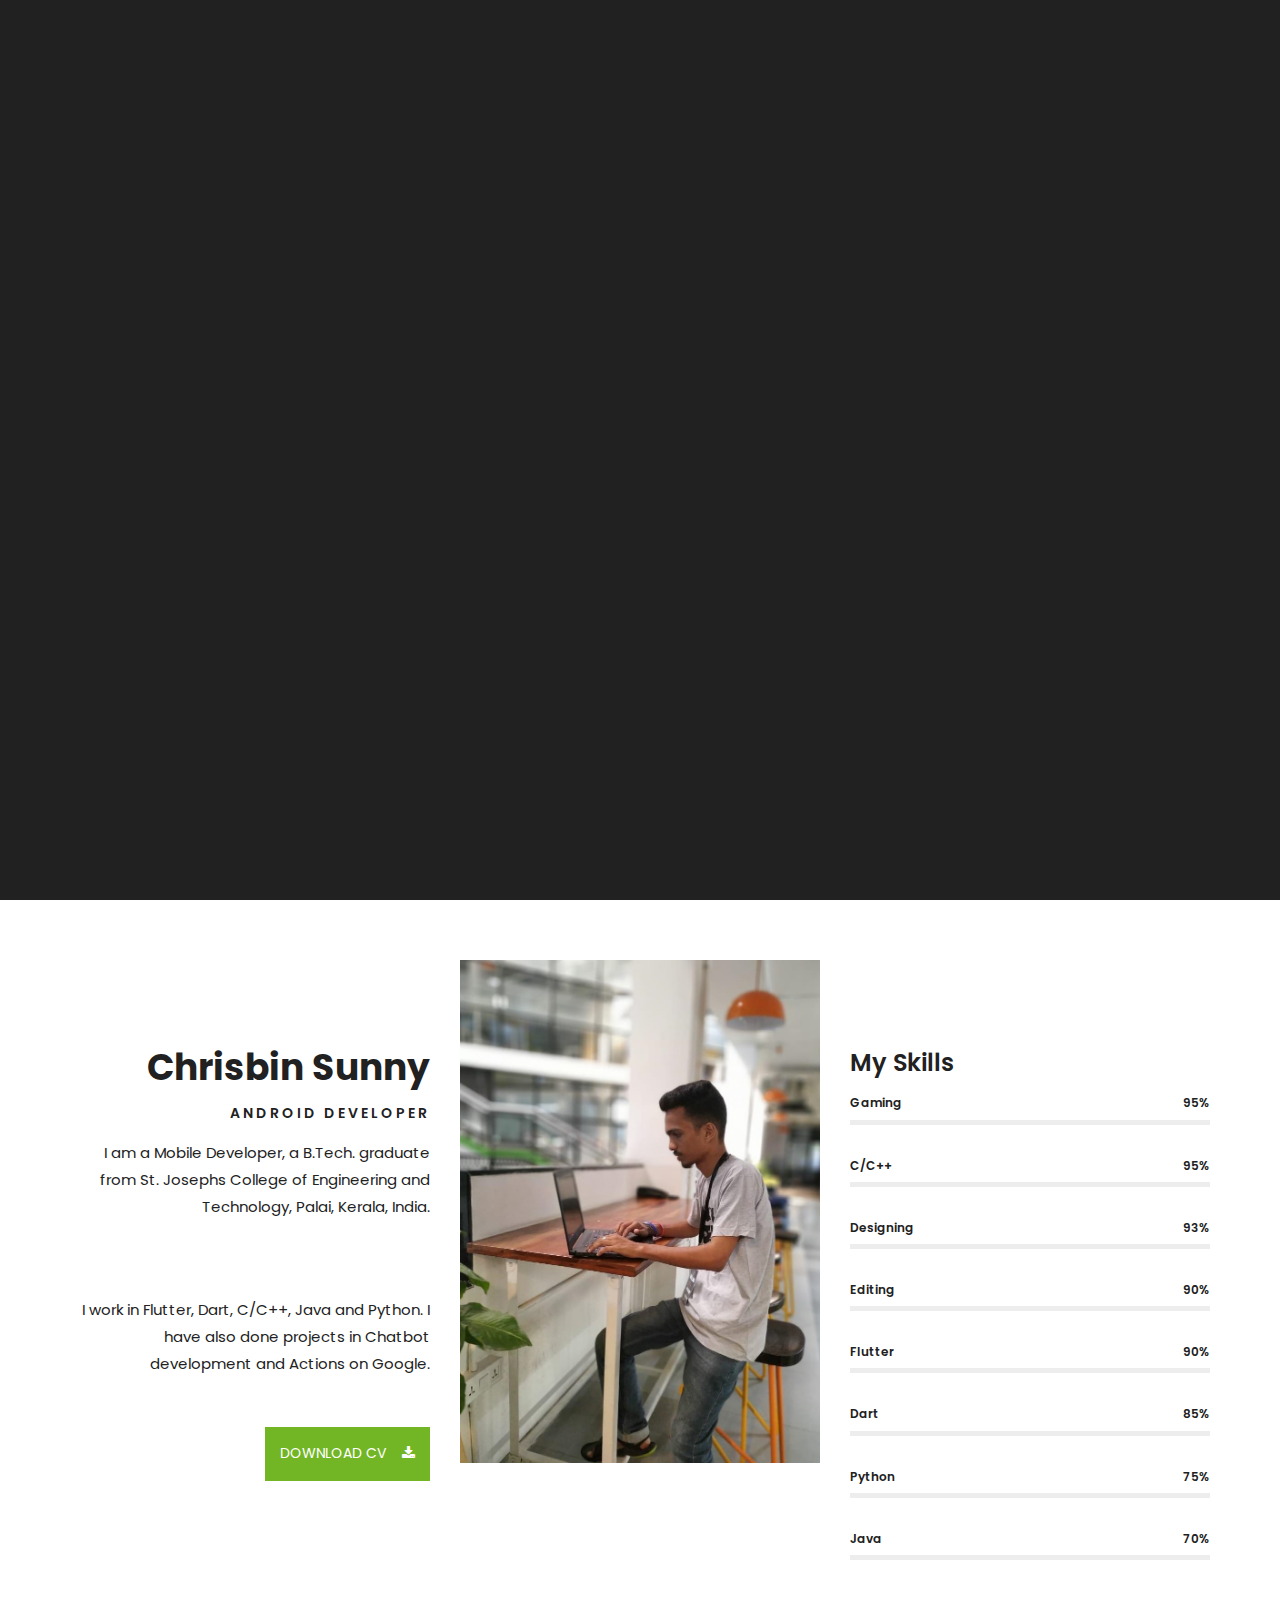
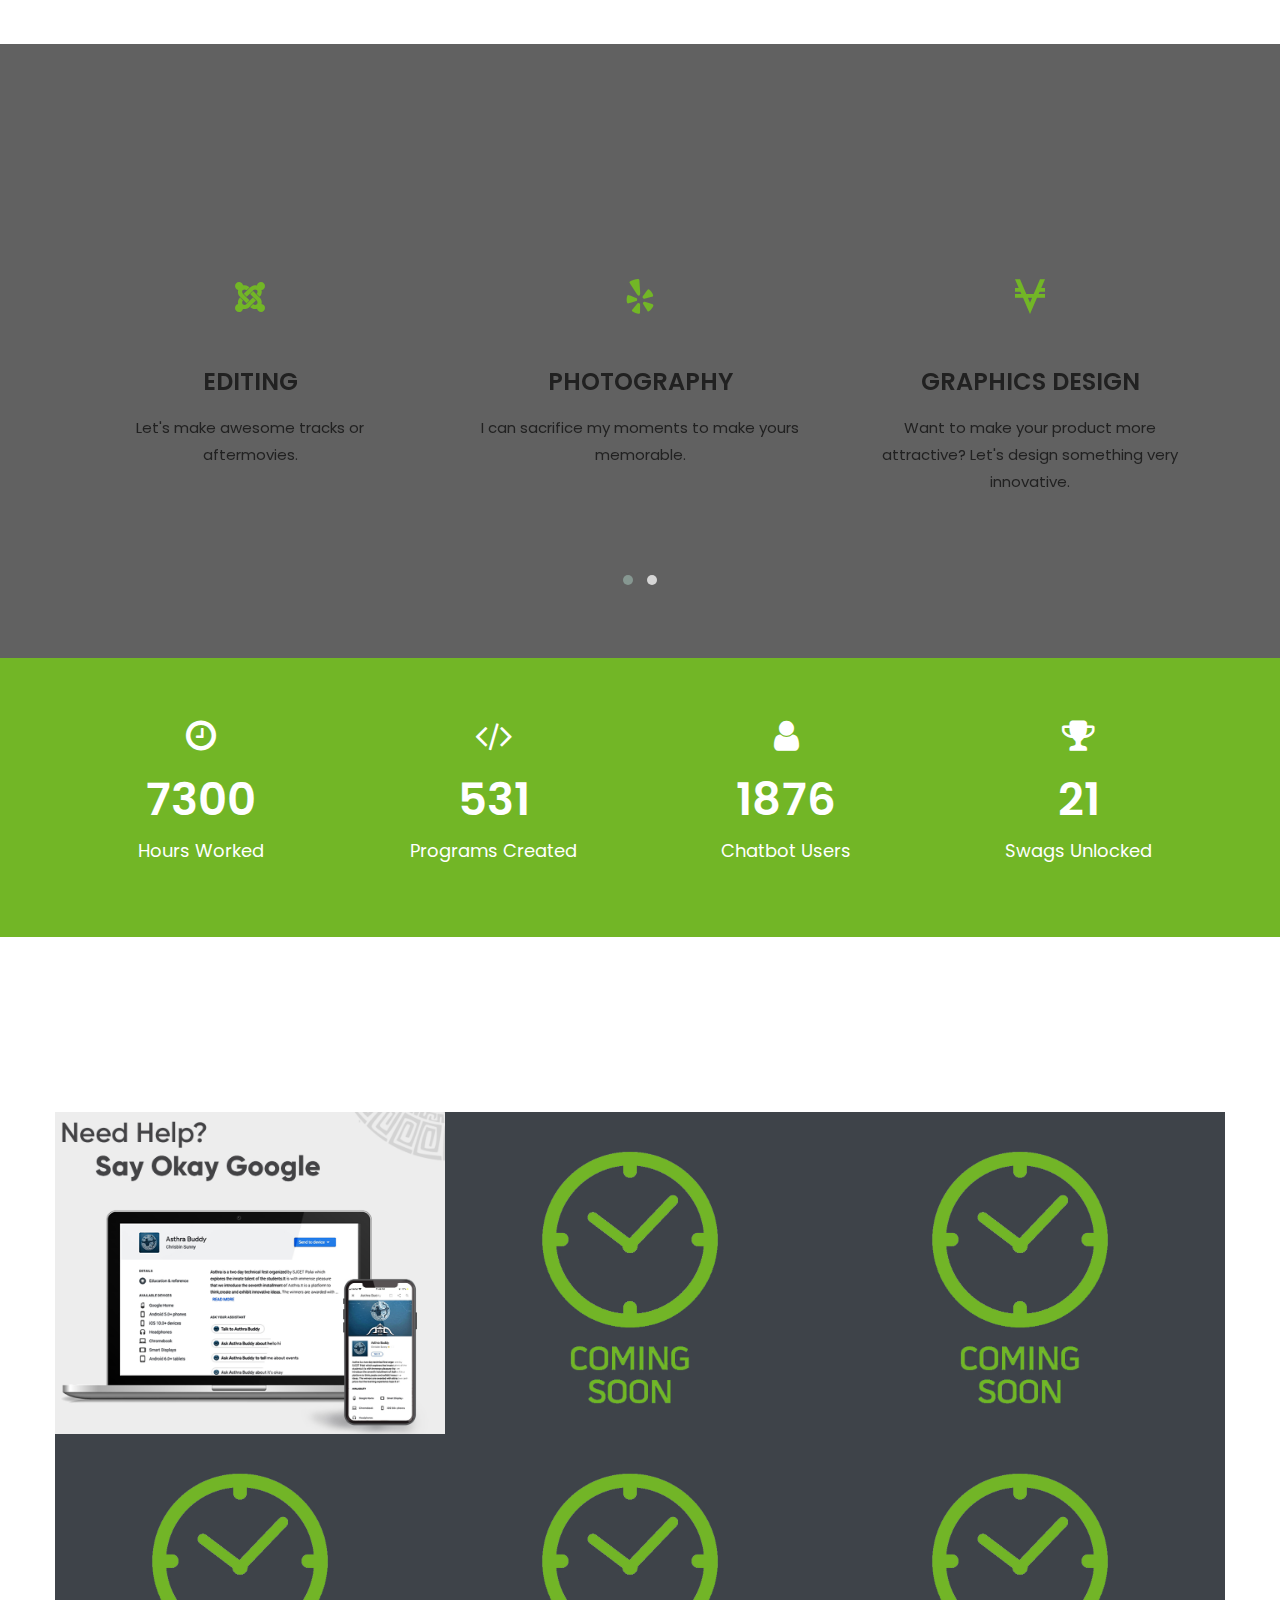
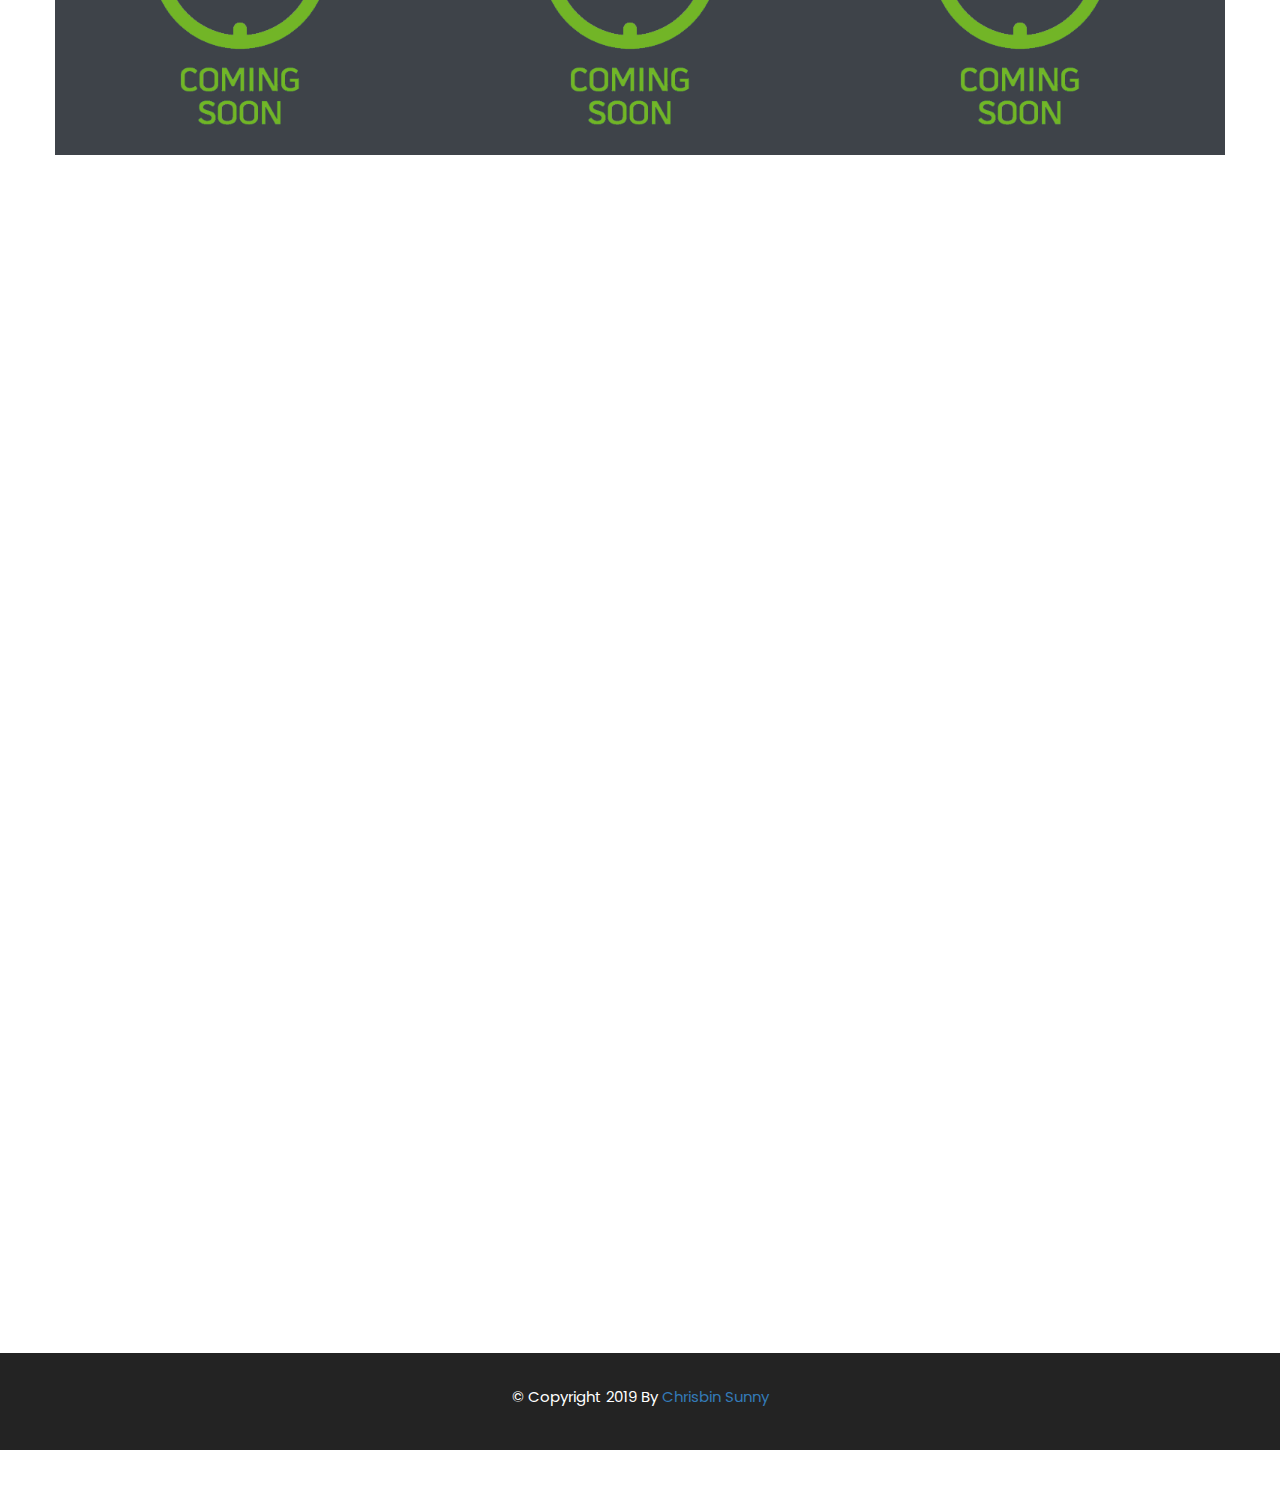
<file: index.html>
<!doctype html>
<html lang="en">
<head>
    <meta charset="UTF-8">
    <meta http-equiv="x-ua-compatible" content="ie=edge">
    <meta name="description" content="Chrisbin Sunny | Personal Portfolio | Contact Me">
    <meta name="keywords" content="onepage, developer, resume, cv, personal, portfolio, personal resume, clean, modern">
    <meta name="author" content="MouriTheme">
    <meta name="viewport" content="width=device-width, initial-scale=1">

    <title>Chrisbin Sunny -Personal Portfolio </title>

    <!--==========Favicon==========-->

    <link rel="apple-touch-icon" sizes="57x57" href="favicon/apple-icon-57x57.png">
    <link rel="apple-touch-icon" sizes="60x60" href="favicon/apple-icon-60x60.png">
    <link rel="apple-touch-icon" sizes="72x72" href="favicon/apple-icon-72x72.png">
    <link rel="apple-touch-icon" sizes="76x76" href="favicon/apple-icon-76x76.png">
    <link rel="apple-touch-icon" sizes="114x114" href="favicon/apple-icon-114x114.png">
    <link rel="apple-touch-icon" sizes="120x120" href="favicon/apple-icon-120x120.png">
    <link rel="apple-touch-icon" sizes="144x144" href="favicon/apple-icon-144x144.png">
    <link rel="apple-touch-icon" sizes="152x152" href="favicon/apple-icon-152x152.png">
    <link rel="apple-touch-icon" sizes="180x180" href="favicon/apple-icon-180x180.png">
    <link rel="icon" type="image/png" sizes="192x192"  href="favicon/android-icon-192x192.png">
    <link rel="icon" type="image/png" sizes="32x32" href="favicon/favicon-32x32.png">
    <link rel="icon" type="image/png" sizes="96x96" href="favicon/favicon-96x96.png">
    <link rel="icon" type="image/png" sizes="16x16" href="favicon/favicon-16x16.png">
    <link rel="manifest" href="favicon/manifest.json">
    <meta name="msapplication-TileColor" content="#3e4349">
    <meta name="msapplication-TileImage" content="favicon/ms-icon-144x144.png">
    <meta name="theme-color" content="#3e4349">

    <link href="https://fonts.googleapis.com/css?family=Poppins:400,400i,600,700,800" rel="stylesheet">

    <link rel="stylesheet" href="css/font-awesome.min.css">

    <link rel="stylesheet" href="css/bootstrap.min.css">

    <link rel="stylesheet" href="css/jquery.animatedheadline.css">

    <link rel="stylesheet" href="css/animate.css">

	<link rel="stylesheet" href="css/owl.carousel.css">
	<link rel="stylesheet" href="css/owl.theme.default.css">

	<link rel="stylesheet" href="css/magnific-popup.css">

	<link rel="stylesheet" href="css/normalize.css">

    <link rel="stylesheet" href="css/style.css">

    <link rel="stylesheet" href="css/responsive.css">
</head>
<body>


    <div class="loader_bg"><div class="loader"></div></div>

    <header class="nav-area navbar-fixed-top">
        <div class="container">
            <div class="row">
                <div class="col-md-12">
                    <div class="main-menu">
                        <div class="navbar navbar-cus">
                            <div class="navbar-header">
                                <a href="index.html" class="navbar-brand"><span class="logo">Chrisbin</span></a> <!--edit site name here-->
                                <button type="button" class="navbar-toggle" data-toggle="collapse" data-target=".navbar-collapse">
                                    <span class="sr-only">Toggle navigation</span>
                                    <span class="icon-bar"></span>
                                    <span class="icon-bar"></span>
                                    <span class="icon-bar"></span>
                                </button>
                            </div>

                            <div class="navbar-collapse collapse">
                                <nav>
                                    <ul class="nav navbar-nav navbar-right">
                                        <li class="active"><a class="smooth-menu" href="#home">Home</a></li>
                                        <li><a class="smooth-menu" href="#about">About</a></li>
                                        <li><a class="smooth-menu" href="#services">Services</a></li>
                                        <li><a class="smooth-menu" href="#portfolio">Portfolio</a></li>
                                      <!--  <li><a class="smooth-menu" href="#testimonial">Testimonial</a></li> -->
                                        <li><a class="smooth-menu" href="#contact">Contact</a></li>
                                    </ul>
                                </nav>
                            </div>
                        </div>
                    </div>
                </div>

            </div>
        </div>
    </header>

    <div class="banner-area" id="home">
        <div id="particles-js"></div>
        <div class="banner-table">
            <div class="banner-table-cell">
                <div class="welcome-text">
                    <div class="container">
                        <div class="row">
                            <div class="col-md-12">
                                <section class="intro animate-scale">

                                    <h3>Welcome to My Website</h3>

                                    <h1 class="ah-headline">

                                        <span class="ah-words-wrapper">
                                            <b class="is-visible">Chrisbin Sunny</b> 
                                            <b>Android Developer</b>
                                            <b>Photographer</b> 
                                            <b>Designer</b> 
                                            <b>Editor</b> 
                                        </span>
                                    </h1>

                                    <a href="#contact" class="banner-btn">Contact me</a>


                                </section>

                                <div class="clearfix"></div>

                                <a class="mouse-scroll hidden-xs" href="#about">
                                    <span class="mouse">
                                        <span class="mouse-movement"></span>
                                    </span>
                                </a>
                            </div>
                        </div>
                    </div>
                </div>
            </div>
        </div>
    </div>

    <div class="about-area section-padding" id="about">
        <div class="container">

            <div class="row">
                <div class="col-md-4 col-xs-12 col-sm-6 col-lg-4">
                    <div class="about-text-left">
                        <h2>Chrisbin Sunny</h2> 
                        <h3>Android Developer</h3> 
                        <p>I am a Mobile Developer, a B.Tech. graduate from St. Josephs College of Engineering and Technology, Palai, Kerala, India. </p><br>
                        <p>I work in Flutter, Dart, C/C++, Java and Python. I have also done projects in Chatbot development and Actions on Google.</p>
                        <a href="images/about/demo-cv.png" download target="_blank">Download CV &nbsp; &nbsp;<i class="fa fa-download"></i></a> <!--CV to be added-->
                    </div>
                </div>

                <div class="col-xs-12 col-sm-6 col-md-4 col-lg-4">
                    <img src="images/about/about.jpg"  class="img-responsive" alt="about image">
                </div>

                <div class="col-md-4 col-xs-12 col-sm-12 col-lg-4">
                    <div class="about-text-right">

                        <div id="skills">

                            <h3>My Skills</h3>

                            <div class="row">

                                <div class="col-md-12">
                                    <div class="skillbar" data-percent="95%">

                                        <h6 class="skillbar-title">Gaming</h6> 
                                        <h6 class="skillbar-percent">95%</h6> 

                                        <div class="skillbar-bar">
                                            <div class="skillbar-child"></div>
                                        </div>

                                    </div>

                                </div>
                                
                                <div class="col-md-12">
                                    <div class="skillbar" data-percent="95%"> 

                                        <h6 class="skillbar-title">C/C++</h6> 
                                        <h6 class="skillbar-percent">95%</h6> 

                                        <div class="skillbar-bar">
                                            <div class="skillbar-child"></div>
                                        </div>

                                    </div>

                                </div>

                                <div class="col-md-12">
                                    <div class="skillbar" data-percent="95%">

                                        <h6 class="skillbar-title">Designing</h6> 
                                        <h6 class="skillbar-percent">93%</h6> 

                                        <div class="skillbar-bar">
                                            <div class="skillbar-child"></div>
                                        </div>

                                    </div>

                                </div>

                                <div class="col-md-12">
                                    <div class="skillbar" data-percent="95%">

                                        <h6 class="skillbar-title">Editing</h6> 
                                        <h6 class="skillbar-percent">90%</h6> 

                                        <div class="skillbar-bar">
                                            <div class="skillbar-child"></div>
                                        </div>

                                    </div>

                                </div>

                                <div class="col-md-12">

                                    <div class="skillbar" data-percent="90%"> 

                                        <h6 class="skillbar-title">Flutter</h6> 
                                        <h6 class="skillbar-percent">90%</h6> 

                                        <div class="skillbar-bar">
                                            <div class="skillbar-child"></div>
                                        </div>

                                    </div>

                                </div>

                                <div class="col-md-12">

                                    <div class="skillbar" data-percent="85%"> 

                                        <h6 class="skillbar-title">Dart</h6> 
                                        <h6 class="skillbar-percent">85%</h6> 

                                        <div class="skillbar-bar">
                                            <div class="skillbar-child"></div>
                                        </div>

                                    </div>
                                </div>


                                <div class="col-md-12">

                                    <div class="skillbar" data-percent="75%"> 

                                        <h6 class="skillbar-title">Python</h6>
                                        <h6 class="skillbar-percent">75%</h6> 

                                        <div class="skillbar-bar">
                                            <div class="skillbar-child"></div>
                                        </div>

                                    </div>

                                </div>

                                <div class="col-md-12">

                                    <div class="skillbar" data-percent="70%"> 

                                        <h6 class="skillbar-title">Java</h6> 
                                        <h6 class="skillbar-percent">70%</h6> 

                                        <div class="skillbar-bar">
                                            <div class="skillbar-child"></div>
                                        </div>

                                    </div>

                                </div>

                            </div>

                        </div>

                    </div>

                </div>
            </div>

        </div>
    </div>


    <div id="services" class="services-area section-padding">
        <div class="container">
            <div class="row">
                <div class="col-md-12">
                    <div class="section-header wow fadeInDown" data-wow-delay="0.2s">
                        <p class="line-one"></p>
                        <h2>What I Can Do For You</h2>
                        <p class="line-one"></p>

                    </div>
                </div>
            </div>
            <div class="row">
                <div id="services-carousel" class="owl-carousel owl-theme">

                    <div class="single-services text-center item">
                        <div class="services-icon">
                            <i class="fa fa-joomla"></i>
                        </div>
                        <div class="services-content">
                            <h3>Editing</h3>
                            <p>Let's make awesome tracks or aftermovies.</p>
                        </div>

                    </div>

                    <!--
                    <div class="single-services text-center item">
                        <div class="services-icon">
                            <i class="fa fa-slack"></i>
                        </div>
                        <div class="services-content">
                            <h3>Marketing</h3> 
                            <p>Duis aute irure dolor in reprehenderit in voluptate velit esse cillum dolore eu fugiat nulla pariatur.</p>
                        </div>

                    </div>
                     -->

                    <div class="single-services text-center item">
                        <div class="services-icon">
                            <i class="fa fa-yelp"></i>
                        </div>
                        <div class="services-content">
                            <h3>Photography</h3> 
                            <p>I can sacrifice my moments to make yours memorable.</p>
                        </div>

                    </div>


                    <div class="single-services text-center item">
                        <div class="services-icon">
                            <i class="fa fa-viacoin"></i>
                        </div>
                        <div class="services-content">
                            <h3>Graphics Design</h3> 
                            <p>Want to make your product more attractive? Let's design something very innovative.</p>
                        </div>

                    </div>


                    <div class="single-services text-center item">
                        <div class="services-icon">
                            <i class="fa fa-google-wallet"></i>
                        </div>
                        <div class="services-content">
                            <h3>Chatbot Development</h3>
                            <p>Automate your website or add a personal assistant for your app or website. </p>
                        </div>
                    </div>


                    <div class="single-services text-center item">
                        <div class="services-icon">
                            <i class="fa fa-renren"></i>
                        </div>
                        <div class="services-content">
                            <h3>App Development</h3>
                            <p>Have an awesome idea and don't know how to make it work? Let's build it together.</p>
                        </div>

                    </div>
                </div>

            </div>
        </div>
    </div>

	<div class="number-area section-padding">
		<div class="container">
			<div class="row">
				<div class="col-md-3 col-xs-6">
					<div class="single-number text-center">
						<i class="fa fa-clock-o"></i>
						<h2 class="counter">7300</h2>
						<p>Hours Worked</p>
					</div>
				</div>
				<div class="col-md-3 col-xs-6">
					<div class="single-number text-center">
						<i class="fa fa-code"></i>
						<h2 class="counter">531</h2>
						<p>Programs Created</p>
					</div>
				</div>
				<div class="col-md-3 col-xs-6">
					<div class="single-number text-center">
						<i class="fa fa-user"></i>
						<h2 class="counter">1876</h2> 
						<p>Chatbot Users</p>
					</div>
				</div>
				<div class="col-md-3 col-xs-6">
					<div class="single-number text-center">
						<i class="fa fa-trophy"></i>
						<h2 class="counter">21</h2>
						<p>Swags Unlocked</p>
					</div>
				</div>
			</div>
		</div>
	</div>



	<div id="portfolio" class="portfolio-area section-padding">
		<div class="container">
			<div class="row">
				<div class="col-md-12">
					<div class="section-header wow fadeInDown" data-wow-delay="0.2s">
						<p class="line-one"></p>
						<h2>My Works</h2>
						<p class="line-one"></p>
					</div>
				</div>
			</div>

			<div class="row">

                <div class="portfolio-items">

                    <div class="col-md-4 col-sm-6 col-xs-12 no-pad">
                        <div id="inline-popups" class="port-box">
                            <a href="#test-popup" data-effect="mfp-zoom-out">
                                <div class="hovereffect">

                                    <img src="images/portfolio/port1.png" alt="portfolio image" class="img-responsive"> 
                                    <div class="overlay">
                                        <h2>Asthra Assistant</h2>
                                        <p>A Google Assistant app to help users for the College Technical</p>
                                    </div>

                                </div>
                            </a>
                        </div>
                        <div id="test-popup" class="white-popup mfp-with-anim mfp-hide">
                            <div class="row">
                                <div class="col-md-7 col-xs-12">
                                    <div class="por-img">
                                        <img src="images/portfolio/port1.png" alt="portfolio image" class="img-responsive"> 
                                    </div>
                                </div>
                                <div class="col-md-5 col-xs-12">
                                    <div class="por-text">
                                        <h2>Asthra Buddy</h2>
                                        <p>A Google Assistant app to help users for the College Technical Fest.</p>
                                        <div class="por-text-details">
                                            <div class="row">
                                                <div class="col-xs-4">
                                                    <p>Client: </p>
                                                    <p>Completed:</p>
                                                    <p>Type:</p>
                                                    <p>link:</p>
                                                </div>
                                                <div class="col-xs-offset-1 col-xs-7">
                                                    <p>SJCET</p> 
                                                    <p>25/01/2019</p>
                                                    <p>Google Assistant App</p> 
                                                    <p><a href="https://assistant.google.com/services/a/uid/000000f902a1e568?hl=en" target="_blank">assistant.google.com/</a> </p> 
                                                </div>
                                            </div>
                                        </div>
                                    </div>
                                </div>
                            </div>
                        </div>

                    </div>

                    <div class="col-md-4 col-sm-6 col-xs-12 no-pad">

                        <div id="inline-popups-2">
                            <a href="#test-popup-2" data-effect="mfp-zoom-out">
                                <div class="hovereffect">

                                    <img src="images/portfolio/com_soon.jpg" alt="portfolio image" class="img-responsive"> 
                                    <div class="overlay">
                                        <h2>Coming Soon</h2>
                                        <p>Will be updated soon!</p>
                                    </div>

                                </div>
                            </a>
                        </div>
                        <div id="test-popup-2" class="white-popup mfp-with-anim mfp-hide">
                            <div class="row">

                                <div class="col-md-7">
                                    <div class="por-img">
                                        <img src="images/portfolio/com_soon.jpg" alt="portfolio image" class="img-responsive"> 
                                    </div>
                                </div>
                                <div class="col-md-5">
                                    <div class="por-text">
                                        <h2>Coming Soon</h2>
                                        <p>Will be updated soon!</p>
                                        <div class="por-text-details">
                                            <div class="row">
                                                <div class="col-xs-4">
                                                    <p>Client: </p>
                                                    <p>Completed:</p>
                                                    <p>Type:</p>
                                                    <p>link:</p>
                                                </div>
                                                <div class="col-xs-offset-1 col-xs-7">
                                                    <p>--</p> 
                                                    <p>--</p> 
                                                    <p>--</p>
                                                    <p>--</p>
                                                </div>
                                            </div>
                                        </div>
                                    </div>
                                </div>

                            </div>
                        </div>

                    </div>

                    <div class="col-md-4 col-sm-6 col-xs-12 no-pad">

                        <div id="inline-popups-3">
                            <a href="#test-popup-3" data-effect="mfp-zoom-out">
                                <div class="hovereffect">

                                    <img src="images/portfolio/com_soon.jpg" alt="portfolio image" class="img-responsive">
                                    <div class="overlay">
                                        <h2>Coming Soon</h2> 
                                        <p>Will be updated soon!</p>
                                    </div>

                                </div>
                            </a>
                        </div>
                        <div id="test-popup-3" class="white-popup mfp-with-anim mfp-hide">
                            <div class="row">

                                <div class="col-md-7">
                                    <div class="por-img">
                                        <img src="images/portfolio/com_soon.jpg" alt="portfolio image" class="img-responsive">
                                    </div>
                                </div>
                                <div class="col-md-5">
                                    <div class="por-text">
                                        <h2>Coming Soon</h2> 
                                        <p>Will be updated soon!</p>
                                        <div class="por-text-details">
                                            <div class="row">
                                                <div class="col-xs-4">
                                                    <p>Client: </p>
                                                    <p>Completed:</p>
                                                    <p>Type:</p>
                                                    <p>link:</p>
                                                </div>
                                                <div class="col-xs-offset-1 col-xs-7">
                                                    <p>--</p>
                                                    <p>--</p>
                                                    <p>--</p> 
                                                    <p>--</p> 
                                                </div>
                                            </div>
                                        </div>
                                    </div>
                                </div>

                            </div>
                        </div>

                    </div>

                    <div class="col-md-4 col-sm-6 col-xs-12 no-pad">

                        <div id="inline-popups-4">
                            <a href="#test-popup-4" data-effect="mfp-zoom-out">
                                <div class="hovereffect">

                                    <img src="images/portfolio/com_soon.jpg" alt="portfolio image" class="img-responsive"> 
                                    <div class="overlay">
                                        <h2>Coming Soon</h2> 
                                        <p>Will be updated soon!</p>
                                    </div>

                                </div>
                            </a>
                        </div>
                        <div id="test-popup-4" class="white-popup mfp-with-anim mfp-hide">
                            <div class="row">
                                <div class="col-md-7">
                                    <div class="por-img">
                                        <img src="images/portfolio/com_soon.jpg" alt="portfolio image" class="img-responsive"> 
                                    </div>
                                </div>
                                <div class="col-md-5">
                                    <div class="por-text">
                                        <h2>Coming Soon</h2> 
                                        <p>Will be updated soon!</p>
                                        <div class="por-text-details">
                                            <div class="row">
                                                <div class="col-xs-4">
                                                    <p>Client: </p>
                                                    <p>Completed:</p>
                                                    <p>Type:</p>
                                                    <p>link:</p>
                                                </div>
                                                <div class="col-xs-offset-1 col-xs-7">
                                                    <p>--</p> 
                                                    <p>--</p> 
                                                    <p>--</p> 
                                                    <p>--</p> 
                                                </div>
                                            </div>
                                        </div>
                                    </div>
                                </div>

                            </div>
                        </div>

                    </div>

                    <div class="col-md-4 col-sm-6 col-xs-12 no-pad">

                        <div id="inline-popups-5">
                            <a href="#test-popup-5" data-effect="mfp-zoom-out">
                                <div class="hovereffect">

                                    <img src="images/portfolio/com_soon.jpg" alt="portfolio image" class="img-responsive"> 
                                    <div class="overlay">
                                        <h2>Coming Soon</h2> 
                                        <p>Will be updated soon!</p>
                                    </div>

                                </div>
                            </a>
                        </div>
                        <div id="test-popup-5" class="white-popup mfp-with-anim mfp-hide">
                            <div class="row">
                                <div class="col-md-7">
                                    <div class="por-img">
                                        <img src="images/portfolio/com_soon.jpg" alt="portfolio image" class="img-responsive"> 
                                    </div>
                                </div>
                                <div class="col-md-5">
                                    <div class="por-text">
                                        <h2>Coming Soon</h2> 
                                        <p>Will be updated soon!</p>
                                        <div class="por-text-details">
                                            <div class="row">
                                                <div class="col-xs-4">
                                                    <p>Client: </p>
                                                    <p>Completed:</p>
                                                    <p>Type:</p>
                                                    <p>link:</p>
                                                </div>
                                                <div class="col-xs-offset-1 col-xs-7">
                                                    <p>--</p> 
                                                    <p>--</p>
                                                    <p>--</p>
                                                    <p>--</p> 
                                                </div>
                                            </div>
                                        </div>
                                    </div>
                                </div>

                            </div>
                        </div>

                    </div>

                    <div class="col-md-4 col-sm-6 col-xs-12 no-pad">

                        <div id="inline-popups-6">
                            <a href="#test-popup-6" data-effect="mfp-zoom-out">
                                <div class="hovereffect">

                                    <img src="images/portfolio/com_soon.jpg" alt="portfolio image" class="img-responsive">
                                    <div class="overlay">
                                        <h2>Coming Soon</h2>
                                        <p>Will be updated soon!</p>
                                    </div>

                                </div>
                            </a>
                        </div>
                        <div id="test-popup-6" class="white-popup mfp-with-anim mfp-hide">
                            <div class="row">
                                <div class="col-md-7">
                                    <div class="por-img">
                                        <img src="images/portfolio/com_soon.jpg" alt="portfolio image" class="img-responsive"> 
                                    </div>
                                </div>
                                <div class="col-md-5">
                                    <div class="por-text">
                                        <h2>Coming Soon</h2> 
                                        <p>Will be updated soon!</p>
                                        <div class="por-text-details">
                                            <div class="row">
                                                <div class="col-xs-4">
                                                    <p>Client: </p>
                                                    <p>Completed:</p>
                                                    <p>Type:</p>
                                                    <p>link:</p>
                                                </div>
                                                <div class="col-xs-offset-1 col-xs-7">
                                                    <p>--</p>
                                                    <p>--</p> 
                                                    <p>--</p> 
                                                    <p>--</p> 
                                                </div>
                                            </div>
                                        </div>
                                    </div>
                                </div>

                            </div>
                        </div>

                    </div>

        

            </div>


		</div>
	</div>


    <div class="contact-area section-padding" id="contact">
        <div class="container">
            <div class="row">
                <div class="col-md-12">
                    <div class="section-header wow fadeInDown" data-wow-delay="0.2s">
                        <p class="line-one"></p>
                        <h2>Contact</h2>
                        <p class="line-one"></p>
                    </div>
                </div>
            </div>

            <div class="row">
                <div class="col-md-3 col-sm-6">
                    <div class="single-contact text-center wow fadeInDown" data-wow-delay="0.4s">
                        <i class="fa fa-home"></i>
                        <h2>Location</h2>
                        <p>Kottayam, Kerala, India</p>
                    </div>
                </div>
                <div class="col-md-3 col-sm-6">
                    <div class="single-contact text-center wow fadeInDown" data-wow-delay="0.8s">
                        <i class="fa fa-envelope-o"></i>
                        <h2>Email</h2>
                        <p>chrisbinofficial@gmail.com</p> 
                    </div>
                </div>
                <div class="col-md-3 col-sm-6">
                    <div class="single-contact text-center wow fadeInDown" data-wow-delay="1s">
                        <i class="fa fa-gg"></i>
                        <h2>Social Media: </h2>
                        <div class="socials">
                            <a href="https://www.facebook.com/chrisbinsunny" target="_blank"><i class="fa fa-facebook"></i></a> 
                            <a href="https://www.linkedin.com/in/chrisbin-sunny-279776171/" target="_blank"><i class="fa fa-linkedin"></i></a> 
                            <a href="https://twitter.com/chrisbinsunny" target="_blank"><i class="fa fa-twitter"></i></a> 
                            <a href="https://www.instagram.com/binary.ghost/" target="_blank"><i class="fa fa-instagram"></i></a> 
                        </div>
                    </div>
                </div>
            </div>

            <div class="row">

                <div class="col-md-10 col-md-offset-1">
                    <form id="contact-form" method="post" action="contact.php" class="wow fadeInDown" data-wow-delay="1.2s">

                        <div class="messages"></div> 

                        <div class="controls">

                            <div class="row">
                                <div class="col-md-6">
                                    <div class="form-group">
                                        <input id="form_name" type="text" name="name" class="form-control" placeholder="Enter your full name *" required="required" data-error="Fullname is required.">
                                        <div class="help-block with-errors"></div>
                                    </div>
                                </div>
                                <div class="col-md-6">
                                    <div class="form-group">
                                        <input id="form_email" type="email" name="email" class="form-control" placeholder="Enter your email *" required="required" data-error="Valid email is required.">
                                        <div class="help-block with-errors"></div>
                                    </div>
                                </div>
                            </div>
                            <div class="row">
                                <div class="col-md-12">
                                    <div class="form-group">
                                        <textarea id="form_message" name="message" class="form-control" placeholder="Your Message *" rows="4" required="required" data-error="Leave a message for me"></textarea>
                                        <div class="help-block with-errors"></div>
                                    </div>
                                </div>
                                <div class="col-md-12">
                                    <button class="btn btn-send" value="">Send message</button>
                                </div>
                            </div>
                        </div>

                    </form>
                </div>

            </div>
        </div>
    </div>

    <div class="brand-area section-padding">
        <div class="container">
            <div class="row">
                <div class="col-md-3 col-xs-6 col-sm-3">
                    <div class="brand-logo-img wow fadeInDown" data-wow-delay="0.2s">
                        <img src="images/brand/brand-1.jpg" alt="brand image"> 
                    </div>
                </div>
                <div class="col-md-3 col-xs-6 col-sm-3">
                    <div class="brand-logo-img wow fadeInDown" data-wow-delay="0.4s">
                        <img src="images/brand/brand-4.JPG" alt="brand image"> 
                    </div>
                </div>
                <div class="col-md-3 col-xs-6 col-sm-3">
                    <div class="brand-logo-img wow fadeInDown" data-wow-delay="0.6s">
                        <img src="images/brand/brand-3.JPG" alt="brand image"> 
                    </div>
                </div>
                <div class="col-md-3 col-xs-6 col-sm-3">
                    <div class="brand-logo-img wow fadeInDown" data-wow-delay="0.8s">
                        <img src="images/brand/brand-2.jpg" alt="brand image"> 
                    </div>
                </div>
            </div>
        </div>
    </div>


    <div class="footer-area">
        <div class="container">
            <div class="row">
                <div class="col-xs-12 col-sm-12 col-md-12 col-lg-12 text-center">
                    <p>&copy; Copyright 2019 By <a href="https://github.com/chrisbinsunny" target="_blank">Chrisbin Sunny</a></p> 
                </div>
            </div>
        </div>
    </div>


    
    



    <!--Latest version JQuery-->
    <script src="js/jquery-3.2.1.min.js"></script>

    <!--Bootstrap js-->
    <script src="js/bootstrap.min.js"></script>

	<!--Magnific popup js-->
	<script src="js/jquery.magnific-popup.js"></script>

	<!--Owl Carousel js-->
	<script src="js/owl.carousel.js"></script>

    <!--Animated headline js-->
    <script src="js/jquery.animatedheadline.js"></script>

    <!--wow js-->
    <script src="js/wow.min.js"></script>
    
    <!--Validator js-->
    <script src="js/jquery.waypoints.js"></script>
    
	<!--counter up js-->
	<script src="js/jquery.counterup.min.js"></script>

    <!--particles js-->
    <script src="js/particles.js"></script>
    <script src="js/app.js"></script>

    <!--Validator js-->
    <script src="js/validator.js"></script>

    <!--Contact js-->
    <script src="js/contact.js"></script>

    <!--Main js-->
    <script src="js/main.js"></script>
</body>
</html>
</file>
<file: css/style.css>
/*Table of Content


    1. Default css
    2. Preloader css
    3. Mouse Animation css
    4. Nav Area css
    5. Banner Area css
    6. About Area css
    7. Services Area css
    8. Number Area css
    9. Portfolio Area css
    10. Testimonial Area css
    11. Contact Area css
    12. Brand Area css
    13. Footer Area css




*/

/*--- 1. Default css strats---*/

html,body{
    height: 100%;
}

body{
    font-family: 'Poppins', sans-serif;
    width: 100%;
    height: 100%;
    font-size: 15px;
    line-height: 1.7;
    color: #212121;
    font-weight: 400;
}

h1,
h2,
h3,
h4,
h5,
h6{
    color: #212121;
    font-weight: 600;
}

p {
    letter-spacing: 0;
    line-height:1.8;
}

a{
    text-decoration: none;
    -webkit-transition: all 0.4s;
    -o-transition: all 0.4s;
    transition: all 0.4s;
}

a:focus{
    outline:none;
    text-decoration: none;
}

ul,li{
    margin: 0;
    padding: 0;
}

img {
    max-width: 100%;
    height: auto;
}

.section-padding{
    padding: 60px 0;
}

.section-header{
    margin-bottom: 60px;
    text-align: center;
}

.section-header h2 {
    display: inline-block;
    padding: 5px;
    margin: 5px 0;
}

.line-one {
    height: 1px;
    width: 100px;
    background: #72b626;
    display: block;
    margin: 0 auto;
    padding: 0;
}

/*---Default css ends---*/

/*-------------- 2. Preloader css starts ---------------*/

.loader_bg {
    position: fixed;
    z-index: 9999999;
    background: #212121;
    width: 100%;
    height: 100%;
}

.loader {
    border: 0 solid transparent;
    border-radius: 50%;
    width: 150px;
    height: 150px;
    position: absolute;
    top: calc(50vh - 75px);
    left: calc(50vw - 75px);
}

.loader:before, .loader:after {
    content: '';
    border: 1em solid #72b626;
    border-radius: 50%;
    width: inherit;
    height: inherit;
    position: absolute;
    top: 0;
    left: 0;
    animation: loader 2s linear infinite;
    opacity: 0;
}

.loader:before {
    animation-delay: .5s;
}

@keyframes loader {
    0% {
        transform: scale(0);
        opacity: 0; }
    50% {
        opacity: 1; }
    100% {
        transform: scale(1);
        opacity: 0; }
}


/*-------------- Preloader css ends ---------------*/

/*--- 3. Mouse animation css starts---*/

@-webkit-keyframes scroll-ani {
    0% {
        opacity: 1;
        top: 29%;
    }
    15% {
        opacity: 1;
        top: 50%;
    }
    50% {
        opacity: 0;
        top: 50%;
    }
    100% {
        opacity: 0;
        top: 29%;
    }
}

@keyframes scroll-ani {
    0% {
        opacity: 1;
        top: 29%;
    }
    15% {
        opacity: 1;
        top: 50%;
    }
    50% {
        opacity: 0;
        top: 50%;
    }
    100% {
        opacity: 0;
        top: 29%;
    }
}

.mouse-scroll {
    position: absolute;
    left:48%;
    display: inline-block;
    line-height: 18px;
    font-size: 13px;
    font-weight: normal;
    color: #ffffff;
    letter-spacing: 2px;
    margin-top: 10%;
    text-decoration: none;
    overflow: hidden;
}

.mouse-scroll .mouse {
    position: relative;
    display: block;
    width: 35px;
    height: 60px;
    margin: 0 auto 20px;
    -webkit-box-sizing: border-box;
    box-sizing: border-box;
    border: 3px solid #ffffff;
    border-radius: 23px;
}

.mouse-scroll .mouse .mouse-movement {
    position: absolute;
    display: block;
    top: 29%;
    left: 50%;
    width: 8px;
    height: 8px;
    margin: -4px 0 0 -4px;
    background: #ffffff;
    border-radius: 50%;
    -webkit-animation: scroll-ani 2s linear infinite;
    animation: scroll-ani 2s linear infinite;
}

/*---mouse animation ends---*/

/*---------- 4. Nav area css starts -------------*/

.nav-area{
    height: 65px;
}

.nav-area.sticky_navigation{
    background: #212121;
    height: 80px;
}

.navbar-nav {
    margin-top: 15px;
}

.sticky_navigation{
    -webkit-transition: all 0.4s ease-out;
    -o-transition: all 0.4s ease-out ;
    transition: all 0.4s ease-out ;
    -webkit-box-shadow: 0px 3px 4.6px 0.3px rgba(0,0,0,0.25);
    box-shadow: 0px 3px 4.6px 0.3px rgba(0,0,0,0.25);
}

.sticky_navigation .main-menu{
    margin-top: 0;
}

.sticky_navigation .navbar-brand, .sticky_navigation .navbar-brand span {
    color: #000000;
}

.sticky_navigation .navbar-brand:hover, .sticky_navigation .navbar-brand:focus, .sticky_navigation .navbar-brand span {
    color: #72b626;
}

.sticky_navigation .nav li a {
    color: #ffffff;
}

.sticky_navigation .nav li.active a{
    color: #72b626;
}

.sticky_navigation .nav li.active::before {
    border-top: 1px solid #72b626;
    content: "";
    display: block;
    margin: 0 auto;
    width: 50%;
}
.sticky_navigation .nav li.active::after {
    border-bottom: 1px solid #72b626;
    content: "";
    display: block;
    margin: 0 auto;
    width: 50%;
}

.sticky_navigation .navbar-brand:hover{
    color: #ffffff;
}

.main-menu{
    -webkit-transition: all 0.4s ease-out;
    -o-transition: all 0.4s ease-out;
    transition: all 0.4s ease-out;
    margin-top: 10px;
}

.navbar{
    border:0;
    margin-bottom: 0;
}

.navbar-brand{
    padding: 25px 0;
    text-transform: uppercase;
    font-size: 25px;
    display: block;
    color: #ffffff;
    font-weight: 800;
}

.logo {
    padding: 5px;
    font-size: 32px;
    letter-spacing: 3px;
}

.navbar-brand:focus, .navbar-brand:hover {
    text-decoration: none;
    color: #ffffff;
}

.navbar-right li{
    display: inline-block;
    float: none;
}

.navbar-right li a{
    color: #ffffff;
    text-transform: uppercase;
    font-weight: 600;
}

.navbar-right li.active a{
    font-weight: bold;
    color: #ffffff;
}

.nav > li > a:hover,
.nav > li > a:active,
.nav > li > a:focus{
    background: none;
}

.navbar-toggle .icon-bar{
    background: #033D75;
}

/*---------- Nav area css ends -------------*/

/*----------- 5. Banner area css starts--------------*/


.banner-area{
    background-image: url(../images/home/home-bg-1.png); /*--edit image--*/
    background-position: center;
    background-size:cover;
    position: relative;
    height: 100%;
}

.banner-area::before {
    position: absolute;
    top: 0;
    left: 0;
    width: 100%;
    height: 100%;
    background: rgba(0,0,0,0.5);
    content: '';
}

canvas{
    position: absolute;
    width: 100%;
    height: 100%;
    top: 0;
    right: 0;
    bottom: 0;
    left: 0;
}

.banner-table{
    display: table;
    margin: 0;
    position: relative;
    height: 100%;
    width: 100%;
    z-index: 1;
}

.banner-table-cell{
    display: table-cell;
    vertical-align: middle;
    text-align: center;
}

.welcome-text .intro h2 {
    color: #fff;
    font-size: 85px;
    font-weight: 800;
    margin-bottom: 10px;
}

.intro h1 {
    color: #ffffff;
    font-size: 60px;
    font-weight: 200;
    margin: 0;
}

.ah-headline.clip .ah-words-wrapper::after {
    background-color: #fff;
}

.banner-btn {
    background: #72b626;
    text-decoration: none;
    padding: 10px 30px;
    display: inline-block;
    margin-top: 25px;
    color: #fff;
    text-transform: uppercase;
    -webkit-border-radius:5px;
    -moz-border-radius:5px;
    border-radius:5px;
}
.banner-btn:hover, .banner-btn:focus {
    text-decoration: none;
    color: #ffffff;
}

.welcome-text h3 {
    color: #fff;
    text-transform: uppercase;
}


/*---------Banner area css ends--------------*/

/*---------- 6. About area css starts---------------*/

.about-text-left h2 {
    font-weight: 700;
    font-size: 36px;
    color: #212121;
    line-height: 1;
    text-align: right;
    margin-bottom: 5px;
}

.about-text-left h3 {
    color: #212121;
    font-size: 14px;
    text-transform: uppercase;
    letter-spacing: 3px;
    text-align: right;
    margin-bottom: 18px;
}

.about-text-left p{
    text-align: right;
    font-size: 13px;
    color: #222;
    margin-bottom: 50px;
}

.about-text-left a {
    color: #fff;
    font-size: 14px;
    text-transform: uppercase;
    background: #72b626;
    padding: 15px;
    float: right;
    text-decoration: none;
}

.about-text-right {
    margin-top: 90px;
}

.about-text-left {
    margin-top: 90px;
}

.about-text-left p {
    text-align: right;
    font-size: 15px;
    color: #222;
    margin-bottom: 50px;
}

.skillbar {
    margin-bottom: 24px;
    position: relative;
    width: 100%;
    display: block
}

.skillbar .skillbar-title {
    display: inline-block;
    vertical-align: middle
}

.skillbar .skillbar-percent {
    float: right;
    display: inline-block;
    vertical-align: middle
}

.skillbar-bar {
    background-color: #ededed;
    width: 100%;
    height: 5px
}

.skillbar-bar .skillbar-child {
    width: 0;
    height: 100%;
    background-color: #72b626;
    -webkit-transition-property: width, background-color;
    -o-transition-property: width, background-color;
    transition-property: width, background-color
}

/*-------About area css ends--------------*/

/*---------------7. Services area Starts--------------*/

.services-area {
	background: #616161;
}

.services-icon i {
	font-size: 35px;
	color: #72b626;
}

.single-services:hover i{
	color: #212121;
}

.services-content h3 {
	line-height: 1.9;
	text-transform: uppercase;
}

.services-icon {
	display: inline-block;
	width: 80px;
	height: 80px;
	border-radius: 50%;
	padding: 20px;
}

.single-services {
	padding: 40px 20px;
	margin: 0 15px 15px;
	position: relative;
	overflow: hidden;
}

.single-services:hover {
	-webkit-transition: ease .09s;
	-o-transition: ease .09s;
	transition: ease .09s;
}

.single-services:hover .services-icon{
	-webkit-transition: ease .3s;
	-o-transition: ease .3s;
	transition: ease .3s;
}

.single-services:hover .services-icon i {
	-webkit-transform: rotate(360deg);
	-ms-transform: rotate(360deg);
	transform: rotate(360deg);
	-webkit-transition: .9s;
	-o-transition: .9s;
	transition: .9s;
}

.single-services:hover {
	-webkit-transition: .9s;
	-o-transition: .9s;
	transition: .9s;
}

.single-services:hover .services-content {
	color: #000000;
}

.single-services:hover .services-content h3 {
	color: #72b626;
}

/*--------------- Services area ends --------------*/

/*-------- 8. Number area css starts-----------*/

.number-area {
	background: #72b626;
	color: #fff;
}

.counter {
	font-size: 45px;
	color: #fff;
}

.single-number i {
	font-size: 35px;
}

.single-number p {
	font-size: 18px;
}

/*--------Number area ends-----------*/

/*-------------- 9. Portfolio area starts-----------*/


.por-text-details .col-xs-4 p {
	font-weight: bold;
	text-transform: uppercase;
	color: #72b626;
}

.mfp-zoom-out .mfp-with-anim {
	opacity: 0;
	-webkit-transition: all 0.3s ease-in-out;
	-o-transition: all 0.3s ease-in-out;
	transition: all 0.3s ease-in-out;
	-webkit-transform: scale(1.3);
	-ms-transform: scale(1.3);
	transform: scale(1.3);
}
.mfp-zoom-out.mfp-bg {
	opacity: 0;
	-webkit-transition: all 0.3s ease-out;
	-o-transition: all 0.3s ease-out;
	transition: all 0.3s ease-out;
}
.mfp-zoom-out.mfp-ready .mfp-with-anim {
	opacity: 1;
	-webkit-transform: scale(1);
	-ms-transform: scale(1);
	transform: scale(1);
}
.mfp-zoom-out.mfp-ready.mfp-bg {
	opacity: 0.8;
}
.mfp-zoom-out.mfp-removing .mfp-with-anim {
	-webkit-transform: scale(1.3);
	-ms-transform: scale(1.3);
	transform: scale(1.3);
	opacity: 0;
}
.mfp-zoom-out.mfp-removing.mfp-bg {
	opacity: 0;
}
.por-text h2 {
	text-transform: uppercase;
	margin: 0;
	font-size: 22px;
	margin-bottom: 15px;
	border-bottom: 3px solid #72b626;
	padding-bottom: 10px;
}

.white-popup {
	position: relative;
	background: #FFF;
	padding: 30px;
	width: auto;
	max-width: 60%;
	margin: 0 auto;
}

.por-text-details .col-xs-4 p {
	font-weight: bold;
	text-transform: uppercase;
}

.hovereffect {
	width: 100%;
	height: 100%;
	float: left;
	overflow: hidden;
	position: relative;
	text-align: center;
	cursor: pointer;
	background: rgba(114,182,38,1);
}

.hovereffect .overlay {
	width: 100%;
	height: 100%;
	position: absolute;
	overflow: hidden;
	top: 0;
	left: 0;
	padding: 3em;
	text-align: left;
}

.hovereffect img {
	display: block;
	position: relative;
	max-width: none;
	width: calc(100% + 60px);
	-webkit-transition: opacity 0.35s, -webkit-transform 0.45s;
	transition: opacity 0.35s, -webkit-transform 0.45s;
	-o-transition: opacity 0.35s, transform 0.45s;
	transition: opacity 0.35s, transform 0.45s;
	transition: opacity 0.35s, transform 0.45s, -webkit-transform 0.45s;
	-webkit-transform: translate3d(-40px,0,0);
	transform: translate3d(-40px,0,0);
}

.hovereffect h2 {
	text-transform: uppercase;
	color: tomato;
	position: relative;
	font-size: 17px;
	background-color: transparent;
	padding: 5% 0 10px 0;
	text-align: left;
	opacity: 0;
}

.hovereffect:hover h2 {
	color: #fff;
	opacity: 1;
}

.hovereffect .overlay:before {
	position: absolute;
	top: 20px;
	right: 20px;
	bottom: 20px;
	left: 20px;
	border: 1px solid #fff;
	content: '';
	opacity: 0;
	filter: alpha(opacity=0);
	-webkit-transition: opacity 0.35s, -webkit-transform 0.45s;
	transition: opacity 0.35s, -webkit-transform 0.45s;
	-o-transition: opacity 0.35s, transform 0.45s;
	transition: opacity 0.35s, transform 0.45s;
	transition: opacity 0.35s, transform 0.45s, -webkit-transform 0.45s;
	-webkit-transform: translate3d(-20px,0,0);
	transform: translate3d(-20px,0,0);
}

.hovereffect a, .hovereffect p {
	color: #FFF;
	opacity: 0;
	filter: alpha(opacity=0);
	-webkit-transition: opacity 0.35s, -webkit-transform 0.45s;
	transition: opacity 0.35s, -webkit-transform 0.45s;
	-o-transition: opacity 0.35s, transform 0.45s;
	transition: opacity 0.35s, transform 0.45s;
	transition: opacity 0.35s, transform 0.45s, -webkit-transform 0.45s;
	-webkit-transform: translate3d(-10px,0,0);
	transform: translate3d(-10px,0,0);
}

.hovereffect:hover img {
	opacity: 0.2;
	filter: alpha(opacity=20);
	-webkit-transform: translate3d(0,0,0);
	transform: translate3d(0,0,0);
}

.hovereffect:hover .overlay:before,
.hovereffect:hover a, .hovereffect:hover p {
	opacity: 1;
	filter: alpha(opacity=100);
	-webkit-transform: translate3d(0,0,0);
	transform: translate3d(0,0,0);
}

.no-pad {
	padding: 0;
}

/*--------------Portfolio area Ends-----------*/

/*-------- 10. Testimonial area starts-----------*/

.testimonial-area{
	background-image: url(../images/testimonial/testimonial.png);
	background-size:cover;
	background-position: center center;
	position: relative;
}

.testimonial-area:before{
	position: absolute;
	content: '';
	top: 0;
	left: 0;
	width: 100%;
	height: 100%;
	background: rgba(0,0,0,0.5);
}

.block-quote p {
	margin: 0;
	font-size: 20px;
	font-weight: 500;
	color: #444;
	line-height: 160%;
	font-style: italic;
}

.block-quote p:before {
	content: "\275D";
	display: inline-block;
	margin-right: 5px;
}

.block-quote p:after {
	content: "\275E";
	display: inline-block;
	margin-left: 5px;
}

.block-quote h2 {
	text-transform: uppercase;
	font-size: 25px;
	color: #72b626;
}

.block-quote h3 {
	font-size: 16px;
}

.testi-img {
	width: 100px;
	height: 100px;
	display: inline-block;
	border-radius: 100%;
}

.testi-img img {
	overflow: hidden;
	width: 100%;
	border-radius: 100%;
}

#testimonial-carousel:before{
	content: "";
	position: absolute;
	left: 20px;
	top: 20px;
	right: 20px;
	bottom: 20px;
	border: 1px solid #CCC;
}

#testimonial-carousel {
	background: rgba(255, 255, 255, 0.9);
	padding: 10%;
}

.testimonial-area .section-header h2 {
	color: #ffffff;
}

/*-------Testimonial area ends----------*/

/*------ 11. Contact area starts-------*/


#contact-form {
    box-shadow: 0 20px 40px rgba(0,0,0,.2);
    padding: 5%;
}

.single-contact i {
    font-size: 30px;
    color: #72b626;
}

.single-contact .socials i {
    font-size: 14px;
    color: #000000;
}

.socials i:hover {
    cursor: pointer;
}

.single-contact {
    margin-bottom: 50px;
}

.contact-area .form-control{
    border: none;
    border-bottom: 2px solid #a2a2a2;
    box-shadow: none;
    padding: 6px 0;
    border-radius: 0;
    margin-bottom: 30px;
}

.contact-area textarea.form-control{
    border:2px solid #a2a2a2;
    padding: 6px;
    height: 250px;
    margin-bottom: 30px;
}

.single-contact h2 {
    text-transform: uppercase;
    font-size: 16px;
}

.btn.btn-send {
    background: #72b626;
    color: #ffffff;
    padding: 15px 20px;
    text-transform: uppercase;
    font-weight: 600;
}

.contact-right h2 {
    font-size: 18px;
    text-transform: uppercase;
}

.socials {
    padding-top: 5%;
}

.socials i {
    margin: 0 10px;
}

.single-contact {
    box-shadow: 0 20px 40px rgba(0,0,0,.2);
    padding: 5%;
}

/*-------- Contact area ends----------- */

/*-------- 12. Brand area starts-----------*/

.brand-logo-img{
    border:1px solid #ddd;
    transition: all 300ms ease-in-out;
    padding: 10px;
}

.brand-logo-img:hover{
    border-color: transparent;
    box-shadow: 0 20px 40px rgba(0,0,0,.2);
}

/*--------Brand area ends-----------*/

/*--------------13. Footer area starts -------------*/

.footer-area {
    background: #232323;
    color: #ffffff;
    padding: 30px 0;
}

/*--------------- Footer area ends -------------*/
</file>
<file: css/responsive.css>
/* =================================================

Template Name:  MASON - Personal Portfolio HTML Template
Author: MouriTheme
Version: 1.0
Design and Developed by: MouriTheme

NB: This is the responsive stylesheet of this theme.

=================================================== */


/* Medium Layout: 1280px. */
@media only screen and (min-width: 992px) and (max-width: 1200px) {}

/* Tablet Layout: 768px. */
@media only screen and (min-width: 768px) and (max-width: 991px) {
    .section-padding {
        padding: 35px 0;
    }

    .section-header {
        margin-bottom: 40px;
    }

    .navbar-nav {
        margin: 15px 0;
    }

    .navbar-brand {
        padding: 20px 0;
    }

    .navbar-nav li {
        margin: 9px 0;
    }

    .navbar-nav > li > a {
        line-height: 0;
    }

    .nav > li > a {
        padding: 10px 5px;
    }

    .sticky_navigation .nav li.active::before {
        margin: 5px auto;
    }

    .sticky_navigation .nav li.active::after {
        margin: 5px auto;
    }

    .sticky_navigation .navbar-brand {
        line-height: 45px;
    }

    .socials {
        padding-top: 3%;
    }

}

/* Mobile Layout: 320px. */
@media only screen and (max-width: 767px) {
    .section-padding {
        padding: 30px 0;
    }

    .section-header {
        margin-top: 15px;
    }

    .navbar-toggle {
        margin-top: 15px;
    }

    .navbar-toggle .icon-bar {
        background: #E91E63;
    }

    .navbar-nav {
        float: right;
        margin: 11px 21px;
        margin-right: 32%;
        display: inherit;
        width: 200px;
        background-color: transparent;
    }

    .navbar-nav li {
        float: left;
        margin: 9px 50px;
        display: inherit;
        width: 100%;
    }

    .navbar-fixed-top .navbar-collapse {
        height: 740px;
        background-color: rgba(0, 0, 0, 0.9);
    }

    .navbar-fixed-top .navbar-collapse {
        max-height: 100%;
    }

    .sticky_navigation .nav li a {
        color: #ffffff;
    }

    .welcome-text h2 {
        font-size: 2em;
    }

    .navbar-nav {
        text-align: center;
    }

    .nav-area.sticky_navigation {
        height: 60px;
    }

    .welcome-text h1.ah-headline {
        font-size: 30px;
    }

    .welcome-text h3 {
        font-size: 18px;
        margin-bottom: 20px;
    }

    .about-text-left {
        margin-top: 20px;
    }

    .about-text-left h2{
        text-align: center;
    }

    .about-text-left h3{
        text-align: center;
    }

    .about-text-left p{
        text-align: center;
    }

    .about-text-left a {
        display: block;
        text-align: center;
        float: none;
    }

    .about-area img {
        width: 100%;
    }

    .about-text-right {
        margin-top: 40px;
    }

    .services-area .section-header {
        margin-bottom: 0;
    }

    .counter {
        font-size: 25px;
    }

    .single-number p {
        font-size: 14px;
    }

    .single-number i {
        font-size: 25px;
    }

    .white-popup {
        padding: 10px;
        max-width: 95%;
    }

    .por-text h2 {
        margin-top: 25px;
        font-size: 18px;
    }

    .por-text-details p {
        font-size: 12px;
    }

    .block-quote p {
        margin-top: 20px;
        font-size: 16px;
        line-height: 150%;
    }

    .single-contact {
        margin-bottom: 30px;
    }

    #contact-form {
        margin-top: 20px;
    }

    .contact-area .form-control {
        font-size: 11px;
    }

    .contact-area {
        background-position: inherit;
    }

    .brand-logo-img {
        padding: 10px;
        margin-bottom: 30px;
    }



}

/* Wide Mobile Layout: 480px. */
@media only screen and (min-width: 480px) and (max-width: 767px) {


    .navbar-nav {
        margin-right: 38%;
    }

    .navbar-toggle .icon-bar {
        background: #E91E63;
    }

    .single-portfolio img {
        width: 100%;
    }

    .contact-area {
        background-position: inherit;
    }



}


@media only screen and (min-width: 360px) and (max-width: 767px){


}

@media only screen and (min-width: 375px) and (max-width: 767px){
    .portfolio-area .list-inline > li {
        padding-right: 0;
    }

    .portfolio-area ul.list-inline li {
        margin: 7px;
    }
}

@media only screen and (min-width: 411px) and (max-width: 767px){
    .carousel-caption h1 {
        font-size: 33px;
    }
    .timeline-area {
        width: 380px;
    }

}


@media only screen and (min-width: 600px) and (max-width: 767px){
    .navbar-nav li {
        margin: 9px 0;
    }

    .welcome-text h1.ah-headline {
        font-size: 40px;
    }

    .welcome-text h3 {
        font-size: 25px;
        margin-bottom: 20px;
    }

}
</file>
